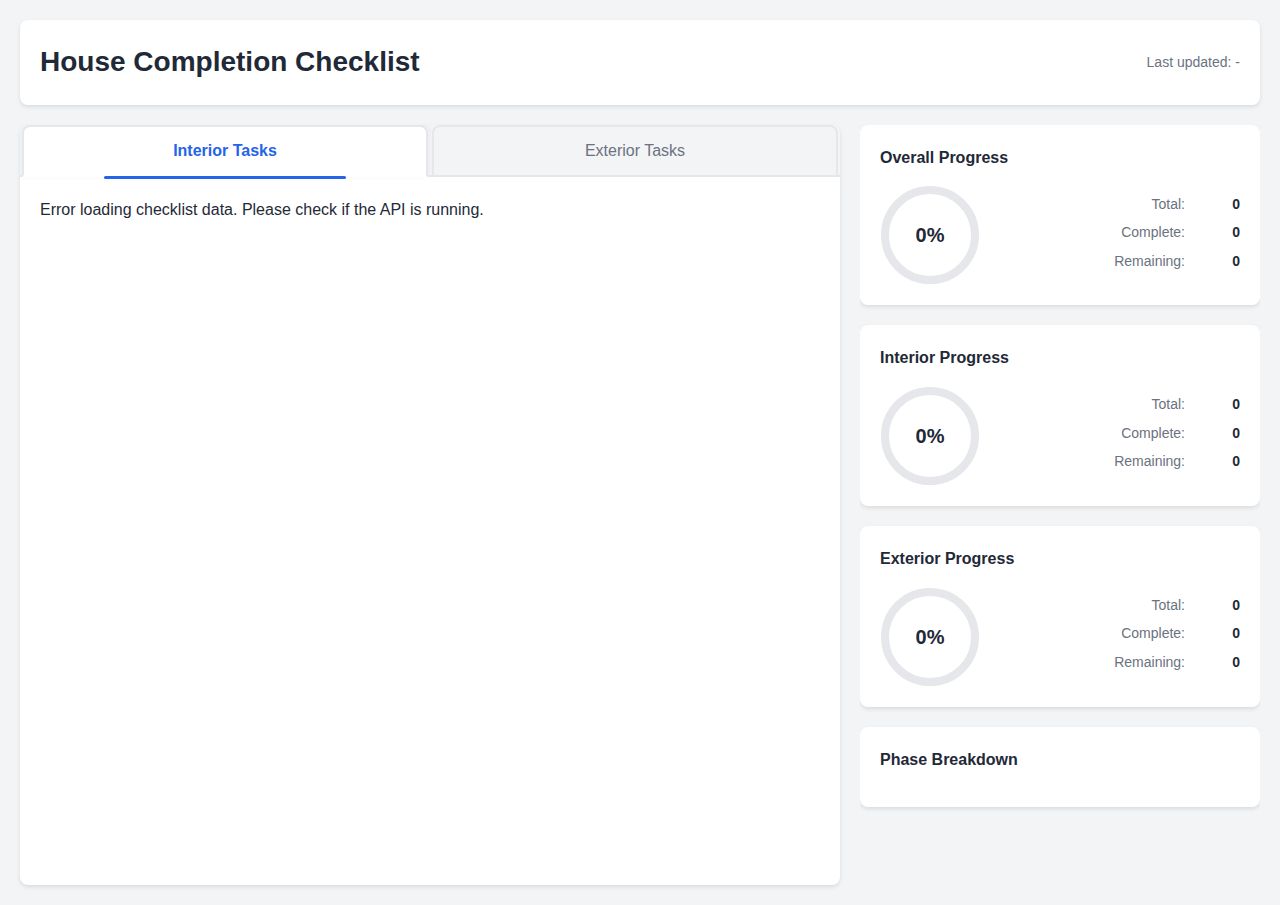
<file: house-checklist/frontend/index.html>
<!DOCTYPE html>
<html lang="en">
<head>
    <meta charset="UTF-8">
    <meta name="viewport" content="width=device-width, initial-scale=1.0">
    <title>House Completion Checklist</title>
    <link rel="stylesheet" href="styles.css">
</head>
<body>
    <div class="container">
        <header>
            <h1>House Completion Checklist</h1>
            <div class="last-updated">Last updated: <span id="last-updated">-</span></div>
        </header>
        
        <div class="main-content">
            <!-- Left side: Checklist with accordion -->
            <div class="checklist-panel">
                <div class="section-tabs">
                    <button class="tab-btn active" data-section="interior">Interior Tasks</button>
                    <button class="tab-btn" data-section="exterior">Exterior Tasks</button>
                </div>
                
                <div id="interior-section" class="checklist-section active">
                    <div id="interior-accordion" class="accordion">
                        <!-- Interior accordion items will be populated here -->
                    </div>
                </div>
                
                <div id="exterior-section" class="checklist-section">
                    <div id="exterior-accordion" class="accordion">
                        <!-- Exterior accordion items will be populated here -->
                    </div>
                </div>
            </div>
            
            <!-- Right side: Statistics and charts -->
            <div class="stats-panel">
                <div class="stat-card compact-progress">
                    <h3>Overall Progress</h3>
                    <div class="progress-row">
                        <div class="progress-circle compact" id="overall-progress">
                            <svg width="100" height="100">
                                <circle cx="50" cy="50" r="45" class="progress-bg"/>
                                <circle cx="50" cy="50" r="45" class="progress-fill" id="overall-circle"/>
                            </svg>
                            <div class="progress-text">
                                <span class="percentage" id="overall-percentage">0%</span>
                            </div>
                        </div>
                        <div class="progress-details compact">
                            <div class="detail-row">
                                <span>Total:</span>
                                <span id="total-tasks">0</span>
                            </div>
                            <div class="detail-row">
                                <span>Complete:</span>
                                <span id="completed-tasks">0</span>
                            </div>
                            <div class="detail-row">
                                <span>Remaining:</span>
                                <span id="remaining-tasks">0</span>
                            </div>
                        </div>
                    </div>
                </div>
                
                <div class="stat-card compact-progress">
                    <h3>Interior Progress</h3>
                    <div class="progress-row">
                        <div class="progress-circle compact" id="interior-progress">
                            <svg width="100" height="100">
                                <circle cx="50" cy="50" r="45" class="progress-bg"/>
                                <circle cx="50" cy="50" r="45" class="progress-fill interior" id="interior-circle"/>
                            </svg>
                            <div class="progress-text">
                                <span class="percentage" id="interior-percentage">0%</span>
                            </div>
                        </div>
                        <div class="progress-details compact">
                            <div class="detail-row">
                                <span>Total:</span>
                                <span id="interior-total">0</span>
                            </div>
                            <div class="detail-row">
                                <span>Complete:</span>
                                <span id="interior-completed">0</span>
                            </div>
                            <div class="detail-row">
                                <span>Remaining:</span>
                                <span id="interior-remaining">0</span>
                            </div>
                        </div>
                    </div>
                </div>
                
                <div class="stat-card compact-progress">
                    <h3>Exterior Progress</h3>
                    <div class="progress-row">
                        <div class="progress-circle compact" id="exterior-progress">
                            <svg width="100" height="100">
                                <circle cx="50" cy="50" r="45" class="progress-bg"/>
                                <circle cx="50" cy="50" r="45" class="progress-fill exterior" id="exterior-circle"/>
                            </svg>
                            <div class="progress-text">
                                <span class="percentage" id="exterior-percentage">0%</span>
                            </div>
                        </div>
                        <div class="progress-details compact">
                            <div class="detail-row">
                                <span>Total:</span>
                                <span id="exterior-total">0</span>
                            </div>
                            <div class="detail-row">
                                <span>Complete:</span>
                                <span id="exterior-completed">0</span>
                            </div>
                            <div class="detail-row">
                                <span>Remaining:</span>
                                <span id="exterior-remaining">0</span>
                            </div>
                        </div>
                    </div>
                </div>
                
                <div class="stat-card phase-breakdown">
                    <h3>Phase Breakdown</h3>
                    <div id="phase-chart">
                        <!-- Phase breakdown will be populated here -->
                    </div>
                </div>
            </div>
        </div>
    </div>
    
    <script src="app.js"></script>
</body>
</html>
</file>
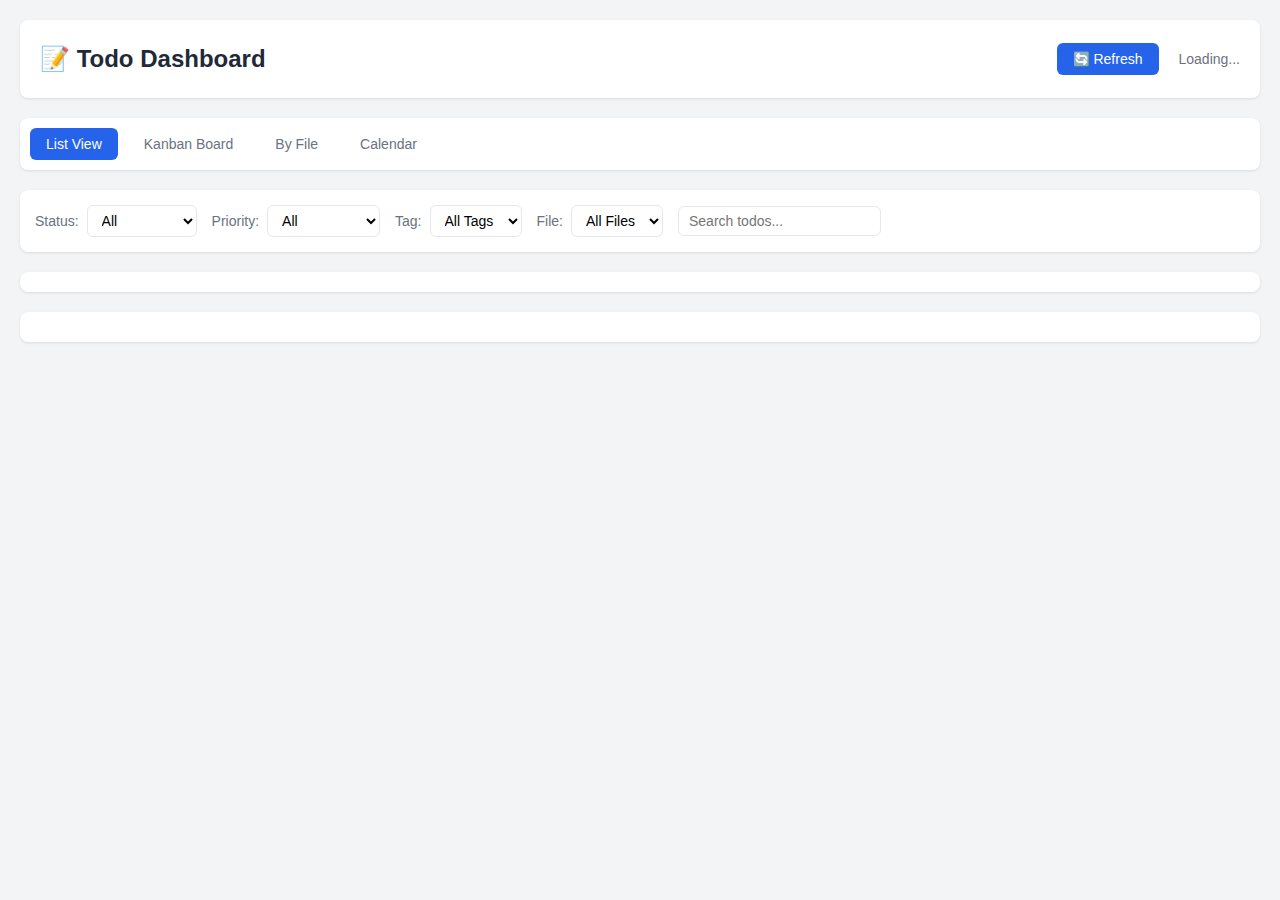
<file: todo-dashboard/frontend/index.html>
<!DOCTYPE html>
<html lang="en">
<head>
    <meta charset="UTF-8">
    <meta name="viewport" content="width=device-width, initial-scale=1.0">
    <title>Todo Dashboard</title>
    <link rel="stylesheet" href="styles.css">
</head>
<body>
    <div class="container">
        <header>
            <h1>📝 Todo Dashboard</h1>
            <div class="header-controls">
                <button id="refresh-btn" class="btn btn-primary">🔄 Refresh</button>
                <div class="stats-mini">
                    <span id="stats-summary">Loading...</span>
                </div>
            </div>
        </header>

        <nav class="view-tabs">
            <button class="tab-btn active" data-view="list">List View</button>
            <button class="tab-btn" data-view="kanban">Kanban Board</button>
            <button class="tab-btn" data-view="files">By File</button>
            <button class="tab-btn" data-view="calendar">Calendar</button>
        </nav>

        <div class="filters">
            <div class="filter-group">
                <label for="filter-status">Status:</label>
                <select id="filter-status">
                    <option value="all">All</option>
                    <option value="pending">Pending</option>
                    <option value="completed">Completed</option>
                </select>
            </div>

            <div class="filter-group">
                <label for="filter-priority">Priority:</label>
                <select id="filter-priority">
                    <option value="all">All</option>
                    <option value="3">High (!!!)</option>
                    <option value="2">Medium (!!)</option>
                    <option value="1">Low (!)</option>
                    <option value="0">None</option>
                </select>
            </div>

            <div class="filter-group">
                <label for="filter-tag">Tag:</label>
                <select id="filter-tag">
                    <option value="all">All Tags</option>
                </select>
            </div>

            <div class="filter-group">
                <label for="filter-file">File:</label>
                <select id="filter-file">
                    <option value="all">All Files</option>
                </select>
            </div>

            <div class="filter-group">
                <input type="text" id="search-input" placeholder="Search todos...">
            </div>
        </div>

        <main>
            <!-- List View -->
            <div id="list-view" class="view-container active">
                <div class="todo-list" id="todo-list">
                    <!-- Todos will be inserted here -->
                </div>
            </div>

            <!-- Kanban View -->
            <div id="kanban-view" class="view-container">
                <div class="kanban-board">
                    <div class="kanban-column">
                        <h3>📋 Backlog</h3>
                        <div id="kanban-backlog" class="kanban-items"></div>
                    </div>
                    <div class="kanban-column">
                        <h3>📌 To Do</h3>
                        <div id="kanban-todo" class="kanban-items"></div>
                    </div>
                    <div class="kanban-column">
                        <h3>🚀 In Progress</h3>
                        <div id="kanban-in_progress" class="kanban-items"></div>
                    </div>
                    <div class="kanban-column">
                        <h3>✅ Done</h3>
                        <div id="kanban-done" class="kanban-items"></div>
                    </div>
                </div>
            </div>

            <!-- Files View -->
            <div id="files-view" class="view-container">
                <div id="files-list" class="files-container">
                    <!-- File groups will be inserted here -->
                </div>
            </div>

            <!-- Calendar View -->
            <div id="calendar-view" class="view-container">
                <div id="calendar-container" class="calendar">
                    <!-- Calendar will be inserted here -->
                </div>
            </div>
        </main>

        <footer>
            <div class="stats-detailed" id="stats-detailed">
                <!-- Detailed stats will be inserted here -->
            </div>
        </footer>
    </div>

    <script src="app.js"></script>
</body>
</html>
</file>
<file: house-checklist/frontend/styles.css>
/* House Checklist Styles */

:root {
    --primary-color: #2563eb;
    --success-color: #10b981;
    --warning-color: #f59e0b;
    --danger-color: #ef4444;
    --background: #f3f4f6;
    --surface: #ffffff;
    --text-primary: #1f2937;
    --text-secondary: #6b7280;
    --border: #e5e7eb;
    --shadow: 0 2px 4px rgba(0,0,0,0.1);
    --shadow-lg: 0 10px 25px rgba(0,0,0,0.1);
}

[data-theme="dark"],
body[data-theme="dark"] {
    --primary-color: #3b82f6;
    --success-color: #34d399;
    --warning-color: #fbbf24;
    --danger-color: #f87171;
    --background: #111827;
    --surface: #1f2937;
    --text-primary: #f3f4f6;
    --text-secondary: #9ca3af;
    --border: #374151;
    --shadow: 0 2px 4px rgba(0,0,0,0.3);
    --shadow-lg: 0 10px 25px rgba(0,0,0,0.3);
}

* {
    margin: 0;
    padding: 0;
    box-sizing: border-box;
}

body {
    font-family: -apple-system, BlinkMacSystemFont, 'Segoe UI', Roboto, Oxygen, Ubuntu, sans-serif;
    background: var(--background);
    color: var(--text-primary);
    line-height: 1.6;
    transition: background-color 0.3s ease, color 0.3s ease;
}

.container {
    max-width: 1600px;
    margin: 0 auto;
    padding: 20px;
}

header {
    background: var(--surface);
    padding: 20px;
    border-radius: 8px;
    margin-bottom: 20px;
    box-shadow: var(--shadow);
    display: flex;
    justify-content: space-between;
    align-items: center;
}

h1 {
    font-size: 28px;
    font-weight: 600;
    color: var(--text-primary);
}

.header-controls {
    display: flex;
    align-items: center;
    gap: 20px;
}

.last-updated {
    color: var(--text-secondary);
    font-size: 14px;
}

.theme-toggle {
    background: var(--background);
    border: 2px solid var(--border);
    border-radius: 8px;
    width: 44px;
    height: 44px;
    display: flex;
    align-items: center;
    justify-content: center;
    cursor: pointer;
    transition: all 0.3s ease;
    position: relative;
}

.theme-toggle:hover {
    background: rgba(37, 99, 235, 0.1);  /* Light blue background */
    border-color: var(--primary-color);
    transform: scale(1.05);
}

.theme-toggle:hover .theme-icon {
    color: var(--primary-color);
}

.theme-icon {
    color: var(--text-primary);
    transition: all 0.3s ease;
    position: absolute;
}

.theme-icon.sun-icon {
    opacity: 1;
    transform: rotate(0deg);
}

.theme-icon.moon-icon {
    opacity: 0;
    transform: rotate(-90deg);
}

body[data-theme="dark"] .theme-icon.sun-icon,
[data-theme="dark"] .theme-icon.sun-icon {
    opacity: 0;
    transform: rotate(90deg);
}

body[data-theme="dark"] .theme-icon.moon-icon,
[data-theme="dark"] .theme-icon.moon-icon {
    opacity: 1;
    transform: rotate(0deg);
}

.main-content {
    display: grid;
    grid-template-columns: 1fr 400px;
    gap: 20px;
    height: calc(100vh - 140px);
}

/* Left Panel - Checklist */
.checklist-panel {
    background: var(--surface);
    border-radius: 8px;
    box-shadow: var(--shadow);
    display: flex;
    flex-direction: column;
    overflow: hidden;
}

.section-tabs {
    display: flex;
    border-bottom: 2px solid var(--border);
    background: var(--background);
}

.tab-btn {
    flex: 1;
    padding: 15px;
    border: 2px solid var(--border);
    border-bottom: none;
    border-radius: 8px 8px 0 0;
    background: var(--background);
    color: var(--text-secondary);
    font-size: 16px;
    font-weight: 500;
    cursor: pointer;
    transition: all 0.3s;
    position: relative;
    margin: 0 2px;
}

.tab-btn:hover:not(.active) {
    background: rgba(37, 99, 235, 0.1);  /* Light blue background */
    color: var(--text-secondary);
    border-color: var(--border);
}

.tab-btn.active {
    background: var(--surface);
    color: var(--primary-color);
    border-color: var(--border);
    border-bottom: 2px solid var(--surface);
    margin-bottom: -2px;
    font-weight: 600;
    box-shadow: 0 -2px 8px rgba(0,0,0,0.05);
}

.tab-btn.active::after {
    content: '';
    position: absolute;
    bottom: -4px;
    left: 20%;
    right: 20%;
    height: 3px;
    background: var(--primary-color);
    border-radius: 2px;
}

.checklist-section {
    display: none;
    flex: 1;
    overflow-y: auto;
    padding: 20px;
}

.checklist-section.active {
    display: block;
}

/* Accordion Styles */
.accordion {
    border-radius: 8px;
}

.accordion-item {
    margin-bottom: 10px;
    border: 1px solid var(--border);
    border-radius: 8px;
    overflow: hidden;
}

.accordion-header {
    padding: 15px 20px;
    background: var(--background);
    cursor: pointer;
    display: flex;
    justify-content: space-between;
    align-items: center;
    transition: background 0.3s;
}

.accordion-header:hover {
    background: rgba(37, 99, 235, 0.1);  /* Light blue background */
}

.accordion-header.active {
    background: var(--primary-color);
    color: white;
}

.accordion-title {
    font-weight: 600;
    font-size: 16px;
    display: flex;
    align-items: center;
    gap: 10px;
}

.accordion-icon {
    transition: transform 0.3s;
    width: 20px;
    height: 20px;
}

.accordion-header.active .accordion-icon {
    transform: rotate(90deg);
}

.phase-progress {
    font-size: 14px;
    font-weight: normal;
    color: var(--text-secondary);
}

.accordion-header.active .phase-progress {
    color: rgba(255, 255, 255, 0.9);
}

.accordion-content {
    max-height: 0;
    overflow: hidden;
    transition: max-height 0.3s ease-out;
    background: white;
}

.accordion-content.active {
    max-height: 2000px;
    transition: max-height 0.5s ease-in;
}

.accordion-body {
    padding: 15px 20px;
}

/* Nested Accordion for sub-phases */
.sub-accordion {
    margin-left: 20px;
}

.sub-accordion-item {
    margin-bottom: 8px;
    border: 1px solid #f0f0f0;
    border-radius: 6px;
}

.sub-accordion-header {
    padding: 10px 15px;
    background: #fafafa;
    cursor: pointer;
    display: flex;
    justify-content: space-between;
    align-items: center;
    font-size: 14px;
}

.sub-accordion-header:hover {
    background: rgba(37, 99, 235, 0.1);  /* Light blue background */
}

.sub-accordion-header.active {
    background: #e0f2fe;
    color: var(--primary-color);
}

/* Dark mode overrides for accordions */
[data-theme="dark"] .accordion-header {
    background: var(--surface);
    color: var(--text-primary);
}

[data-theme="dark"] .accordion-header:hover {
    background: rgba(59, 130, 246, 0.15);
}

[data-theme="dark"] .accordion-content {
    background: var(--background);
}

[data-theme="dark"] .accordion-body {
    background: var(--background);
}

/* Dark mode overrides for sub-accordions */
[data-theme="dark"] .sub-accordion-item {
    border-color: var(--border);
}

[data-theme="dark"] .sub-accordion-header {
    background: var(--surface);
    color: var(--text-primary);
}

[data-theme="dark"] .sub-accordion-header:hover {
    background: rgba(59, 130, 246, 0.2);
}

[data-theme="dark"] .sub-accordion-header.active {
    background: rgba(59, 130, 246, 0.3);
}

/* Checklist Items */
.checklist-items {
    padding: 10px 15px;
}

.checklist-item {
    display: flex;
    align-items: center;
    padding: 8px 10px;
    margin-bottom: 4px;
    border-radius: 4px;
    transition: background 0.2s;
}

.checklist-item:hover {
    background: rgba(37, 99, 235, 0.1);  /* Light blue background */
}

.checklist-item input[type="checkbox"] {
    width: 18px;
    height: 18px;
    margin-right: 10px;
    cursor: pointer;
}

.checklist-item label {
    flex: 1;
    cursor: pointer;
    font-size: 14px;
}

.checklist-item.completed label {
    text-decoration: line-through;
    color: var(--text-secondary);
}

/* Right Panel - Statistics */
.stats-panel {
    display: flex;
    flex-direction: column;
    gap: 20px;
    overflow-y: auto;
    max-height: calc(100vh - 140px);
}

.stat-card {
    background: var(--surface);
    padding: 20px;
    border-radius: 8px;
    box-shadow: var(--shadow);
}

.stat-card h2 {
    font-size: 20px;
    margin-bottom: 20px;
    text-align: center;
}

.stat-card h3 {
    font-size: 16px;
    margin-bottom: 15px;
}

/* Compact Progress Layout */
.compact-progress h3 {
    margin-bottom: 15px;
    font-size: 16px;
}

.progress-row {
    display: flex;
    align-items: center;
    gap: 15px;
}

/* Progress Circle */
.progress-circle {
    position: relative;
    width: 200px;
    height: 200px;
    margin: 0 auto 20px;
}

.progress-circle.compact {
    width: 100px;
    height: 100px;
    margin: 0;
    flex-shrink: 0;
}

.progress-circle svg {
    transform: rotate(-90deg);
}

.progress-bg {
    fill: none;
    stroke: var(--border);
    stroke-width: 8;
}

.progress-fill {
    fill: none;
    stroke: var(--success-color);
    stroke-width: 8;
    stroke-dasharray: 565;
    stroke-dashoffset: 565;
    transition: stroke-dashoffset 1s ease;
}

.progress-circle.compact .progress-fill {
    stroke-dasharray: 283;
    stroke-dashoffset: 283;
}

.progress-fill.interior {
    stroke: #3b82f6;
}

.progress-fill.exterior {
    stroke: #10b981;
}

.progress-text {
    position: absolute;
    top: 50%;
    left: 50%;
    transform: translate(-50%, -50%);
    text-align: center;
}

.progress-circle.compact .progress-text .percentage {
    font-size: 20px;
    font-weight: bold;
    color: var(--text-primary);
}

/* Progress Details */
.progress-details {
    border-top: 1px solid var(--border);
    padding-top: 15px;
}

.progress-details.compact {
    flex: 1;
    border-top: none;
    padding-top: 0;
    padding-left: 10px;
}

.detail-row {
    display: flex;
    justify-content: space-between;
    margin-bottom: 6px;
    font-size: 14px;
    gap: 15px;
}

.detail-row span:first-child {
    color: var(--text-secondary);
    flex: 1;
    text-align: right;
    padding-right: 5px;
}

.detail-row span:last-child {
    font-weight: 600;
    min-width: 35px;
    text-align: right;
}

/* Progress Bars */
.progress-bar {
    height: 24px;
    background: var(--border);
    border-radius: 12px;
    overflow: hidden;
    margin-bottom: 10px;
}

.progress-bar-fill {
    height: 100%;
    background: linear-gradient(90deg, var(--primary-color), var(--success-color));
    border-radius: 12px;
    transition: width 0.5s ease;
    width: 0%;
}

.progress-stats {
    display: flex;
    justify-content: space-between;
    font-size: 14px;
}

.progress-stats span:first-child {
    font-weight: bold;
    color: var(--primary-color);
}

/* Phase Breakdown */
.phase-item {
    display: flex;
    justify-content: space-between;
    align-items: center;
    padding: 10px;
    margin-bottom: 8px;
    background: var(--background);
    border-radius: 6px;
    transition: background 0.3s;
    cursor: pointer;
}

.phase-item:hover {
    background: rgba(37, 99, 235, 0.1);  /* Light blue background */
}

.phase-name {
    font-size: 14px;
    font-weight: 500;
}

.phase-stats {
    display: flex;
    align-items: center;
    gap: 10px;
}

.phase-bar {
    width: 60px;
    height: 8px;
    background: var(--border);
    border-radius: 4px;
    overflow: hidden;
}

.phase-bar-fill {
    height: 100%;
    background: var(--success-color);
    transition: width 0.3s;
}

.phase-percentage {
    font-size: 12px;
    font-weight: 600;
    color: var(--text-secondary);
    width: 40px;
    text-align: right;
}

/* Responsive */
@media (max-width: 1200px) {
    .main-content {
        grid-template-columns: 1fr;
        height: auto;
    }
    
    .stats-panel {
        display: grid;
        grid-template-columns: repeat(auto-fit, minmax(300px, 1fr));
    }
    
    .checklist-panel {
        height: 600px;
    }
}
</file>
<file: todo-dashboard/frontend/styles.css>
/* Todo Dashboard Styles */

:root {
    --primary-color: #2563eb;
    --success-color: #10b981;
    --warning-color: #f59e0b;
    --danger-color: #ef4444;
    --background: #f3f4f6;
    --surface: #ffffff;
    --text-primary: #1f2937;
    --text-secondary: #6b7280;
    --border: #e5e7eb;
    --shadow: 0 1px 3px rgba(0,0,0,0.1);
}

* {
    margin: 0;
    padding: 0;
    box-sizing: border-box;
}

body {
    font-family: -apple-system, BlinkMacSystemFont, 'Segoe UI', Roboto, Oxygen, Ubuntu, sans-serif;
    background: var(--background);
    color: var(--text-primary);
    line-height: 1.6;
}

.container {
    max-width: 1400px;
    margin: 0 auto;
    padding: 20px;
}

/* Header */
header {
    background: var(--surface);
    padding: 20px;
    border-radius: 8px;
    margin-bottom: 20px;
    box-shadow: var(--shadow);
    display: flex;
    justify-content: space-between;
    align-items: center;
}

h1 {
    font-size: 24px;
    font-weight: 600;
}

.header-controls {
    display: flex;
    gap: 20px;
    align-items: center;
}

.btn {
    padding: 8px 16px;
    border: none;
    border-radius: 6px;
    cursor: pointer;
    font-size: 14px;
    font-weight: 500;
    transition: all 0.2s;
}

.btn-primary {
    background: var(--primary-color);
    color: white;
}

.btn-primary:hover {
    background: #1d4ed8;
}

.stats-mini {
    color: var(--text-secondary);
    font-size: 14px;
}

/* View Tabs */
.view-tabs {
    display: flex;
    gap: 10px;
    margin-bottom: 20px;
    background: var(--surface);
    padding: 10px;
    border-radius: 8px;
    box-shadow: var(--shadow);
}

.tab-btn {
    padding: 8px 16px;
    border: none;
    background: transparent;
    border-radius: 6px;
    cursor: pointer;
    font-size: 14px;
    font-weight: 500;
    color: var(--text-secondary);
    transition: all 0.2s;
}

.tab-btn:hover {
    background: var(--background);
}

.tab-btn.active {
    background: var(--primary-color);
    color: white;
}

/* Filters */
.filters {
    display: flex;
    gap: 15px;
    flex-wrap: wrap;
    margin-bottom: 20px;
    padding: 15px;
    background: var(--surface);
    border-radius: 8px;
    box-shadow: var(--shadow);
}

.filter-group {
    display: flex;
    align-items: center;
    gap: 8px;
}

.filter-group label {
    font-size: 14px;
    color: var(--text-secondary);
}

.filter-group select,
.filter-group input {
    padding: 6px 10px;
    border: 1px solid var(--border);
    border-radius: 6px;
    font-size: 14px;
    background: white;
}

#search-input {
    min-width: 200px;
}

/* View Containers */
.view-container {
    display: none;
    animation: fadeIn 0.3s;
}

.view-container.active {
    display: block;
}

@keyframes fadeIn {
    from { opacity: 0; }
    to { opacity: 1; }
}

/* List View */
.todo-list {
    background: var(--surface);
    border-radius: 8px;
    padding: 10px;
    box-shadow: var(--shadow);
}

.todo-item {
    padding: 12px;
    border-bottom: 1px solid var(--border);
    display: flex;
    align-items: start;
    gap: 12px;
    transition: background 0.2s;
}

.todo-item:hover {
    background: var(--background);
}

.todo-item:last-child {
    border-bottom: none;
}

.todo-checkbox {
    width: 20px;
    height: 20px;
    cursor: pointer;
    margin-top: 2px;
}

.todo-content {
    flex: 1;
}

.todo-text {
    font-size: 14px;
    margin-bottom: 4px;
}

.todo-text.completed {
    text-decoration: line-through;
    color: var(--text-secondary);
}

.todo-meta {
    display: flex;
    gap: 10px;
    font-size: 12px;
    color: var(--text-secondary);
}

.todo-file {
    color: var(--primary-color);
    text-decoration: none;
}

.todo-file:hover {
    text-decoration: underline;
}

.todo-tag {
    background: var(--background);
    padding: 2px 6px;
    border-radius: 4px;
    font-size: 11px;
}

.todo-priority {
    color: var(--danger-color);
    font-weight: bold;
}

.todo-due {
    color: var(--warning-color);
}

.todo-due.overdue {
    color: var(--danger-color);
    font-weight: bold;
}

/* Kanban View */
.kanban-board {
    display: grid;
    grid-template-columns: repeat(auto-fit, minmax(280px, 1fr));
    gap: 20px;
}

.kanban-column {
    background: var(--surface);
    border-radius: 8px;
    padding: 15px;
    box-shadow: var(--shadow);
}

.kanban-column h3 {
    font-size: 16px;
    margin-bottom: 15px;
    padding-bottom: 10px;
    border-bottom: 2px solid var(--border);
}

.kanban-items {
    display: flex;
    flex-direction: column;
    gap: 10px;
    min-height: 100px;
}

.kanban-card {
    background: var(--background);
    padding: 10px;
    border-radius: 6px;
    border-left: 3px solid var(--primary-color);
    cursor: move;
    transition: transform 0.2s;
}

.kanban-card:hover {
    transform: translateY(-2px);
    box-shadow: 0 4px 6px rgba(0,0,0,0.1);
}

.kanban-card-text {
    font-size: 13px;
    margin-bottom: 6px;
}

.kanban-card-meta {
    font-size: 11px;
    color: var(--text-secondary);
    display: flex;
    gap: 8px;
}

/* Files View */
.files-container {
    display: flex;
    flex-direction: column;
    gap: 20px;
}

.file-group {
    background: var(--surface);
    border-radius: 8px;
    padding: 15px;
    box-shadow: var(--shadow);
}

.file-group-header {
    display: flex;
    justify-content: space-between;
    align-items: center;
    margin-bottom: 10px;
    padding-bottom: 10px;
    border-bottom: 2px solid var(--border);
}

.file-group-title {
    font-size: 16px;
    font-weight: 600;
    color: var(--primary-color);
}

.file-group-count {
    font-size: 12px;
    color: var(--text-secondary);
}

/* Calendar View */
.calendar {
    background: var(--surface);
    border-radius: 8px;
    padding: 20px;
    box-shadow: var(--shadow);
}

.calendar-header {
    display: flex;
    justify-content: space-between;
    align-items: center;
    margin-bottom: 20px;
}

.calendar-grid {
    display: grid;
    grid-template-columns: repeat(7, 1fr);
    gap: 10px;
}

.calendar-day {
    min-height: 80px;
    padding: 8px;
    border: 1px solid var(--border);
    border-radius: 6px;
    font-size: 12px;
}

.calendar-day-header {
    font-weight: bold;
    margin-bottom: 4px;
}

.calendar-day-todos {
    font-size: 11px;
}

.calendar-todo {
    padding: 2px 4px;
    margin: 2px 0;
    background: var(--background);
    border-radius: 3px;
    overflow: hidden;
    text-overflow: ellipsis;
    white-space: nowrap;
}

/* Stats Footer */
.stats-detailed {
    background: var(--surface);
    padding: 15px;
    border-radius: 8px;
    box-shadow: var(--shadow);
    margin-top: 20px;
    display: flex;
    justify-content: space-around;
    flex-wrap: wrap;
    gap: 20px;
}

.stat-item {
    text-align: center;
}

.stat-value {
    font-size: 24px;
    font-weight: bold;
    color: var(--primary-color);
}

.stat-label {
    font-size: 12px;
    color: var(--text-secondary);
    text-transform: uppercase;
}

/* Loading State */
.loading {
    text-align: center;
    padding: 40px;
    color: var(--text-secondary);
}

/* Empty State */
.empty-state {
    text-align: center;
    padding: 40px;
    color: var(--text-secondary);
}

.empty-state h3 {
    margin-bottom: 10px;
}

/* Responsive */
@media (max-width: 768px) {
    .container {
        padding: 10px;
    }
    
    header {
        flex-direction: column;
        gap: 15px;
    }
    
    .filters {
        flex-direction: column;
    }
    
    .kanban-board {
        grid-template-columns: 1fr;
    }
    
    .stats-detailed {
        flex-direction: column;
    }
}
</file>
